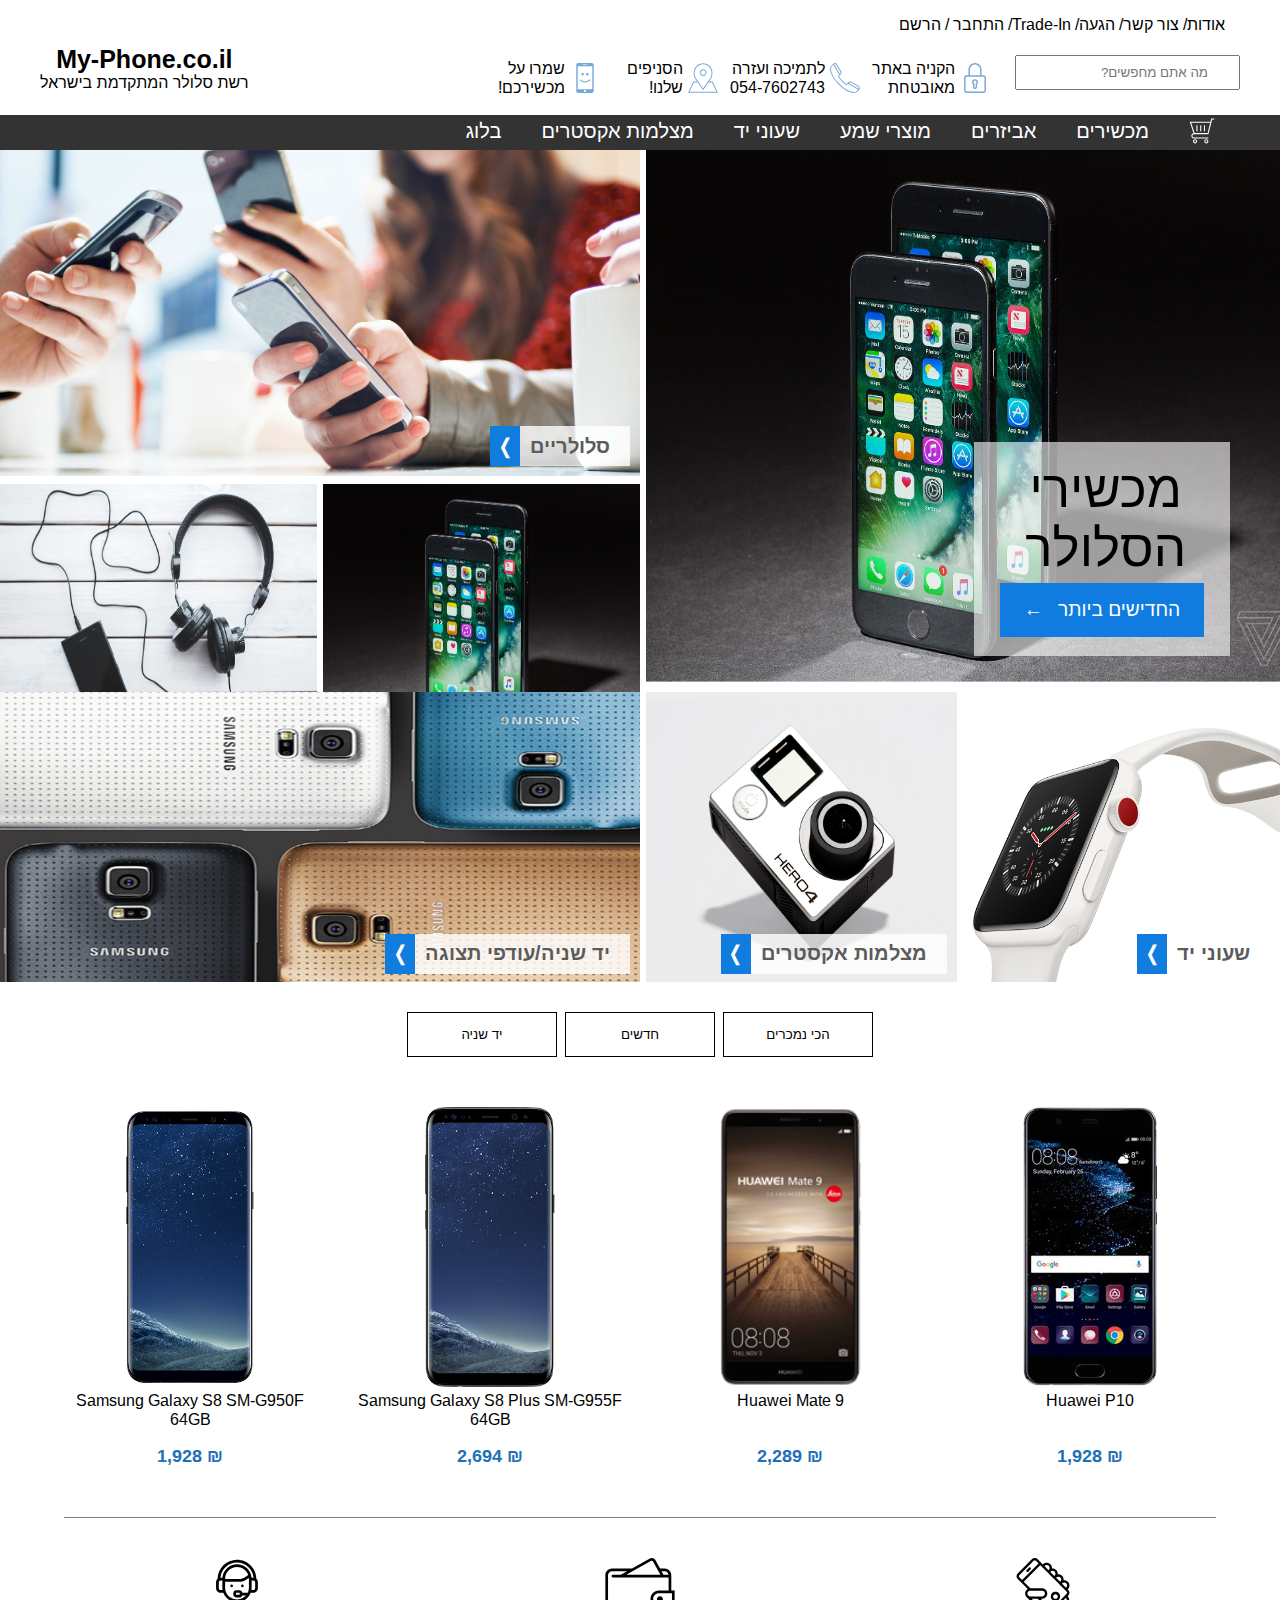
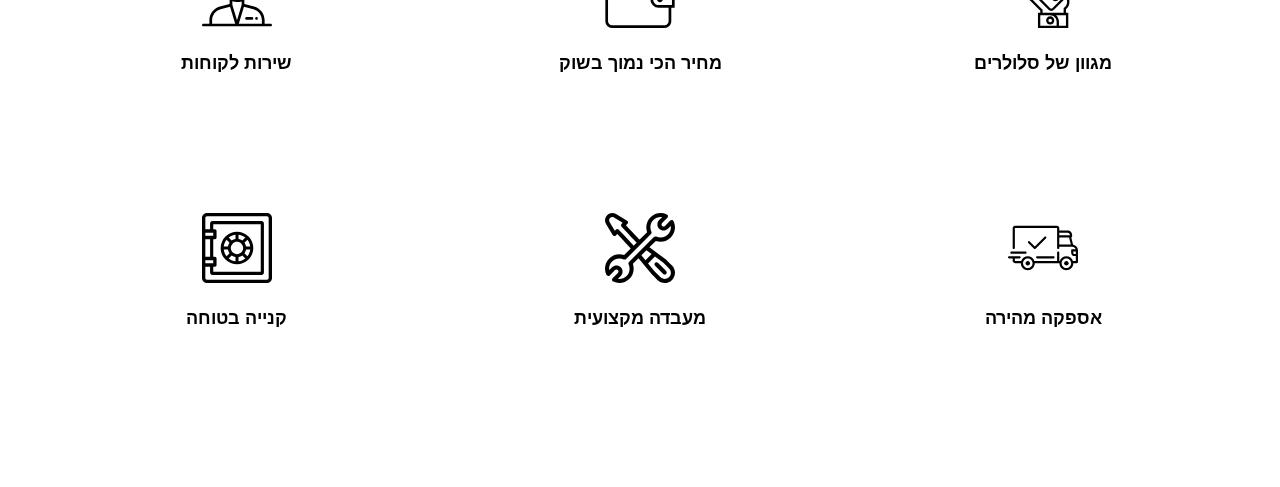
<file: index.html>
<!DOCTYPE html>
<html>

<head>
  <meta charset="utf-8">
  <title>My-Phone</title>
  <meta name="viewport" content="width=device-width,initial-scale=1">
  <link rel="stylesheet" href="css/header.css">
  <link rel="stylesheet" href="css/main-content.css">
  <link rel="stylesheet" href="css/slider.css">
  <link rel="stylesheet" href="css/query.css">
  <link href="https://fonts.googleapis.com/css?family=Arimo" rel="stylesheet">

</head>

<body>

  <header>
    <div class="header_wrapper">
      <div class="upper_nav">
        <a href="">אודות</a>/
        <a href="">צור קשר</a>/
        <a href="">הגעה</a>/
        <a href="">Trade-In</a>/
        <a href="">התחבר </a>/
        <a href="">הרשם</a>
      </div>
      <nav>
        <ul>
          <li><input type="text" placeholder="מה אתם מחפשים?"></li>
          <li><span><img src="image/nav-icons/lock.svg" alt="" width="30px"></span><span>הקניה באתר מאובטחת</span></li>
          <li><span><img src="image/nav-icons/phone-call.svg" alt="" width="30px" alt="" /></span><span>לתמיכה ועזרה 054-7602743</span></li>
          <li><span><img src="image/nav-icons/placeholder.svg" alt="" width="30px" alt=""></span><span>הסניפים שלנו!</span></li>
          <li><span><img src="image/nav-icons/smartphone-with-a-smile.svg" alt="" width="30px" alt=""></span><span>שמרו על מכשירכם!</span></li>

        </ul>


      </nav>


      <div class="logo">
        <a href="index.html">
      <span>My-Phone.co.il</span>
      <span>רשת סלולר המתקדמת בישראל</span>
    </a>

      </div>
    </div>

    <div class="tabs_nav">
      <div>
        <button><img src="image/shopping-cart.svg" alt="" width="26px;"></button>
        <button class="actibe_btn_header">מכשירים</button>
        <button class="actibe_btn_header">אביזרים</button>
        <button class="actibe_btn_header">מוצרי שמע</button>
        <button class="actibe_btn_header">שעוני יד</button>
        <button>מצלמות אקסטרים</button>
        <button>בלוג</button>

      </div>

    </div>
    <div class="mobile_nav">

      <button class="glass_img"> ⌕ </button>
      <button class="shopping_cart"><img src="image/shopping-cart.svg" alt="" width="26px;"></button>
      <div class="mobile_menu">
        <h3>כל הקטגוריות</h3>
        <div class="mobile_menu_button"><span></span><span></span><span></span></div>

      </div>
    </div>
  </header>


  <main>
    <div class="hidden_tab_container">


    </div>
    <div class="big_main_container">

      <div class="big_main_container_small_img">
        <div>
          <span class="images_label_btn">סלולריים</span>
          <img src="image/main/phone-in-hands.png" alt="">

        </div>
        <div>
          <img src="image/main/headphones.jpg" alt="">
          <span class="images_label_btn">ציוד שמע</span>
        </div>
        <div>
          <img src="image/main/big-phones-img.jpeg" alt="">
          <span class="images_label_btn">אביזרים נלווים</span>
        </div>
      </div>
      <div class="big_main_container_big_img">
        <div>
          <img src="image/main/big-phones-img.jpeg" alt="">
          <span class="big_image_label_btn"><p>מכשירי הסלולר</p><button>החדישים ביותר</button></span>
        </div>
      </div>


    </div>
    <div class="smaller_main_container">
      <div class="smaller_main_container_big">
        <div>
          <img src="image/main/galaxy.jpg" alt="">
          <span class="images_label_btn">יד שניה/עודפי תצוגה</span>
        </div>
      </div>
      <div class="smaller_main_container_small">
        <div>
          <img src="image/main/camera.jpg" alt="">
          <span class="images_label_btn">מצלמות אקסטרים</span>
        </div>
        <div>
          <img src="image/main/apple-watch.png" alt="">
          <span class="images_label_btn">שעוני יד</span>
        </div>
      </div>
    </div>

  </main>

  <div class="slider_wrapper">

    <div class="slider_buttons">
      <button class="best_sold">הכי נמכרים</button>
      <button class="new_phones">חדשים</button>
      <button class="second_hand">יד שניה</button>
    </div>

    <div class="slider_content">


    </div>



  </div>

  <div class="why_us_container">

  </div>
  <script src="js/jquery-3.2.1.min.js" charset="utf-8"></script>

  <script src="js/header.js" charset="utf-8"></script>
  <script src="js/slider.js" charset="utf-8"></script>
  <script src="js/ajax_tabs.js" charset="utf-8"></script>
  <script src="js/main.js" charset="utf-8"></script>

</body>

</html>
</file>
<file: css/header.css>
* {
  padding: 0px;
  margin: 0px;
  box-sizing: border-box;
}

body {
  padding: 0px;
  margin: 0px;
  font-family: 'Arimo', sans-serif;
  font-weight: 400;

}

ul {
  padding: 0px;
  text-decoration: none;
}

a {
  text-decoration: none;
  color: black;
}
button{
  cursor: pointer;
  outline: none;
}
header {
  width: 100%;
  background: white;
  height: 150px;
  display: flex;
  flex-direction: column;
  justify-content: space-between;
  position: fixed;
  z-index: 20;

}

.mobile_nav{
  width: 100%;
  height: 50px;
  display: none;
  position: relative;

}
.mobile_nav h3{
  width: auto;
  display: flex;
  align-items: center;
}
.mobile_menu{
  width: 180px;
  position: absolute;
  bottom: 7px;
  right: 150px;
  display: inline-flex;

  justify-content: space-between;


}
/*mobile toggle settings*/
.mobile_menu_button{
  width: 60px;
  height: 30px;
  position: relative;

  transform: rotate(0deg);
  transition: .5s ease-in-out;
  cursor: pointer;
  display: block;
  top:0px;

}

.mobile_menu_button span{
  display: block;
  position: absolute;
  height: 5px;
  width: 70%;
  background: black;
  border-radius: 13px;
  opacity: 1;
  left: 10%;

  transform: rotate(0deg);

  transition: .25s ease-in-out;
}
.mobile_menu_button span:nth-child(1) {
  top: 0px;

  transform-origin: left center;
}

.mobile_menu_button span:nth-child(2) {
  top: 10px;

  transform-origin: left center;
}

.mobile_menu_button span:nth-child(3) {
  top: 20px;

  transform-origin: left center;
}

.mobile_menu_button.open span:nth-child(1) {

  transform: rotate(50deg);
  top: -3px;
  left: 8px;
}

.mobile_menu_button.open span:nth-child(2) {
  width: 0%;
  opacity: 0;
}

.mobile_menu_button.open span:nth-child(3) {

  transform: rotate(-50deg);
  top: 30px;
  left: 8px;
}
.glass_img {
  width: 25px;
  border: none;
  outline: none;
  background: none;
  position: absolute;
  bottom:-5px;
  right: 90px;
  color: black;
  font-size: 50px;
  margin-top: 10px;
  }
  .shopping_cart{
    width: 50px;
    height: 100%;
    border: none;
    outline: none;
    background: #4E91D2;
    position: absolute;
    right: 0px;
    bottom: 0px;
  }
.header_wrapper {
  width: 1200px;
  margin: auto;
  position: relative;
}

.logo {
  font-family: "Gill Sans", "Gill Sans MT", Calibri, sans-serif;
  text-align: center;
  position: absolute;
  top:30px;

}
.logo span{
  display: block;

}
.logo span:first-child{
  font-size: 25px;
  font-weight: bold;
}
header .upper_nav {
  height: 40px;
  direction: rtl;
  width: 100%;
  padding-right: 15px;
}

header nav {
  width: 100%;
}

header nav ul {
  margin-left: auto;
  direction: rtl;
  width: 800px;
  display: flex;
  justify-content: flex-start;
}

header nav ul li {
  width: 130px;
  display: flex;
  align-items: center;
  justify-content: center;
}
header nav ul li span{
  display: flex;
  flex-direction: column;
}
header nav ul li span:first-child{
  margin-left: 5px;
}
header nav ul li:first-child {
  width: 250px;
  height: 45px;
}

header nav ul li:first-child input {
  width: 90%;
  height: 35px;
  padding-right: 30px;
}

header nav ul li:nth-child(4) span:last-child {
  width: 70px;
}

header .tabs_nav {
  width: 100%;
  display: flex;
  background-color: #333333;
  height: 35px;
  direction: rtl;
}

header .tabs_nav div {
  width: 1150px;
  margin: auto;
  display: flex;
  justify-content: flex-start;
}

header .tabs_nav div button {
  background: none;
  border: none;
  outline: none;
  font-size: 20px;
  color: white;
  display: flex;
  align-items: center;
  cursor: pointer;
  border-bottom: 3px solid #333333;
  border-top: 3px solid #333333;
  margin-left: 40px;
}

header .tabs_nav div button:hover {
  color: #6495ED;
  border-bottom: 3px solid #6495ED;
}
.ajax_tabs_wrapper{
  width: 95%;
  margin: auto;
  direction: rtl;
display: flex;
justify-content: space-around;
align-items:   flex-start;
  font-family: 'Arimo', sans-serif;
padding-top: 50px;
}
  .ajax_tabs_wrapper div{
    width: 30%;
  }
  .ajax_tabs_wrapper ul {
    list-style-type: none;
  }
  .ajax_tabs_wrapper ul li{
    line-height: 200%;
    font-size: 18px;
    color: gray;
    cursor: pointer;
    width: 80%;
    padding-right: 20px;
  }
    .ajax_tabs_wrapper ul li:hover {
      background: 	#00BFFF;
      color: white;
    }
  .ajax_tabs_wrapper ul button{
    width: 200px;
    height: 40px;
    border: 0.5px solid black;
    background: transparent;
    border-radius: 10px;
    margin-top: 100px;
    font-size: 16px;
  }
   .ajax_tabs_wrapper ul button:hover{
     background: gray;
     border: 10px solid gray;
     color: white;
     cursor: pointer;
   }
   .ajax_nav_photo{
     height: 420px;
     display: flex;
     align-items: flex-start;
   }
   .ajax_nav_photo img{
    max-width: 90%;
    max-height: 90%;
   }
     .ajax_tabs_wrapper .ajax_nav_text p{
       font-size: 17px;
       line-height: 140%;
     }
    .ajax_tabs_wrapper .ajax_nav_text p:first-child{
      font-size: 25px;
      font-weight: bold;
      padding-bottom: 25px;
    }
</file>
<file: css/main-content.css>
main {
  height: 65vw;
  box-sizing: border-box;
  position: relative;
  top: 150px;
  overflow: hidden;
}

.hidden_tab_container {
  width: 80%;
  height: 500px;
  display: none;
  position: fixed;
  left: 10%;
  top: 150px;
  background: white;
  z-index: 25;
}

.big_main_container {
  display: flex;
  justify-content: space-between;
  flex-wrap: wrap;
  height: 64%;
  width: 100%;
}

.big_main_container_big_img {
  width: 50%;
  height: 100%;
}

.big_main_container_big_img div {
  text-align: right;
  position: relative;
}

.big_main_container_big_img img {
  width: 99%;
  height: 41.6vw;
}

.big_main_container_small_img {
  width: 50%;
  height: auto;
  display: flex;
  flex-wrap: wrap;
  justify-content: space-between;
}

.big_main_container_small_img div {
  width: 49.5%;
  height: 45%;
  display: flex;
  align-items: flex-end;
  position: relative;
}

.big_main_container_small_img div img {
  width: 100%;
  height: 97%;
}

.big_main_container_small_img div:first-child {
  width: 100%;
  height: 55%;
}

.big_main_container_small_img div:first-child img {
  width: 100%;
  height: 100%;
}

.smaller_main_container {
  display: flex;
  justify-content: space-between;
  height: 35%;
  margin-top: 10px;
}

.smaller_main_container_small {
  width: 49.5%;
  display: flex;
  justify-content: space-between;
}

.smaller_main_container_small div {
  width: 49%;
  height: 100%;
  overflow: hidden;
  position: relative;
}

.smaller_main_container_small div:first-child img {
  transform: scaleX(1.4);
}

.smaller_main_container_small img {
  width: 100%;
  height: 100%;
}

.smaller_main_container_big {
  width: 50%;
  overflow: hidden;
}

.smaller_main_container_big img {
  width: 100%;
  height: 100%;
  transform: scale(1.2);
}

.smaller_main_container_big div {
  width: 100%;
  height: 100%;
  position: relative;
}

.images_label_btn {
  padding-right: 20px;
  cursor: pointer;
  width: auto;
  height: 40px;
  background: rgba(255, 255, 255, 0.8);
  position: absolute;
  bottom: 10px;
  right: 10px;
  display: flex;
  justify-content: center;
  align-items: center;
  font-size: 20px;
  color: #5B5B5B;
  font-weight: bold;
}

.images_label_btn::before {
  content: "❬";
  width: 30px;
  height: 100%;
  background: #107CDD;
  margin-right: 10px;
  display: flex;
  align-items: center;
  justify-content: center;
  color: white;
}

.big_image_label_btn {
  height: 40%;
  width: 40%;
  background: rgba(255, 255, 255, 0.6);
  position: absolute;
  bottom: 30px;
  right: 50px;
  display: flex;
  flex-wrap: wrap;
  align-items: center;
  justify-content: space-around;
}

.big_image_label_btn p {
  font-size: 4vw;
  width: 60%;
  height: 60%;
  text-align: center;
  display: flex;
  align-items: center;
  font-family: "Century Gothic", CenturyGothic, AppleGothic, sans-serif;
  margin-top: 5%;
}

.big_image_label_btn button {
  width: 80%;
  height: 25%;
  color: white;
  background: #107CDF;
  text-align: center;
  border: none;
  font-size: 1.5vw;
  margin-bottom: 25px;
}

.big_image_label_btn button::before {
  content: "←";
  margin-right: 15px;
}

.why_us_container {
  height: 550px;
  display: flex;
  width: 90%;
  margin: auto;
  justify-content: space-between;
  flex-wrap: wrap;
  margin-top: 20px;
  padding-top: 40px;
  border-top: 0.5px solid gray;
}

.why_us_container div {
  width: 30%;
  height: 200px;
  text-align: center;
  cursor: pointer;
  position: relative;
}

.why_us_container div div {
  position: absolute;
  width: 100%;
  height: 100%;
}

.why_us_container div div p {
  opacity: 0;
  transform: rotateY(180deg);
  width: 60%;
  margin: auto;
}

.why_us_container div:hover p, .why_us_container div:hover img {
  transform: rotateY(180deg);
  transition-duration: 1s;
  opacity: 0;
}

.why_us_container div img {
  width: 70px;
  transform: rotateY(0deg);
  transition-duration: 1s;
}

.why_us_container div p {
  margin-top: 20px;
  font-size: 18px;
  font-weight: bold;
  transform: rotateY(0deg);
  transition-duration: 1s;
}

.why_us_container div:hover div p {
  opacity: 1;
  transform: rotateY(0deg);
}
</file>
<file: css/slider.css>
.slider_wrapper{
  margin-top: 150px;
    overflow: hidden;
    position: relative;
    box-sizing: border-box;
}


.slider_buttons{
  height: auto;
  display: flex;
  flex-wrap: wrap;
  align-items: center;
  justify-content: center;
  direction: rtl;
  margin-bottom: 30px;
  margin-top: 30px;
}
.slider_buttons button{
  width: 150px;
  height: 45px;
  border: 0.6px solid black;
  background: white;
  margin-right: 4px;
  margin-left: 4px;
  margin-bottom: 10px;
}

.slider_content{
  height: auto;
  display: flex;
  flex-wrap: wrap;
  justify-content: center;
  align-items: center;


}
.slider_content div{
  width:300px;
  height: 400px;
  text-align: center;
  position: relative;


}

.slider_content div:hover .item_price{
  opacity: 0;
}
.item_hidden_text{
  font-size: 14px;
  line-height: 120%;
}
.slider_content .slider_item>div{
  width: 100%;
  height: 100%;
  position: absolute;
  display: flex;
  flex-direction: column;
  display: none;
  background: rgba(255, 255, 255, 0.75);
  color: black;
  padding-top: 50px;
  border: 0.5px solid black;
}
.slider_content .slider_item:hover div{
  display: block;
}
.slider_content div>div p{
  margin-bottom: 20px;
}
.slider_content div .item_img{
  width: auto;
  height: 70%;
  margin-top: 10px;

}
.slider_content  p{
  width: 90%;
  margin: auto;
}
.slider_content div .item_price{
  position: absolute;
  bottom: 30px;
  color: #1e71b7;
  font-size: 18px;
  font-weight: bold;
  width: 100%;

}
.slider_content  .item_price_hidden{
  color: #1e71b7;
  font-size: 18px;
  font-weight: bold;
  width: 100%;

}

.item_btn{
  width: 60%;
  margin: auto;
  height: 40px;
  background: #1E71B7;
  color: white;
  border: none;
  font-size: 18px;
}
</file>
<file: css/query.css>
@media screen and (max-width:1200px){.header_wrapper{width:100%;}
.logo{padding-left:40px;}
header .tabs_nav{padding-right:20px;}
}
@media screen and (min-width:1000px){header .tabs_nav{display:block!important;width:100%;}
nav ul li:first-child{display:block!important;}
}
@media screen and (max-width:1000px){header{height:140px;}
main{top:110px;}
header .tabs_nav{display:none;position:fixed;top:140px;width:100%;}
header .tabs_nav div{justify-content:space-around;width:100%;}
header .tabs_nav div button:first-child{display:none;}
header .upper_nav{height:40px;direction:rtl;width:50%;padding-right:15px;position:absolute;top:83px;right:370px;font-size:15px;}
.mobile_nav{display:block;}
.logo{font-family:"Gill Sans", "Gill Sans MT", Calibri, sans-serif;text-align:center;position:fixed;top:30px;}
header nav ul{width:700px;}
header nav ul li:first-child{position:fixed;left:0px;top:140px;display:flex;align-items:flex-start;width:100%;display:none;border:none;border-top:1px solid grey;z-index:30;}
header nav ul li:first-child input{width:100%;height:100%;border:none;outline:none;padding-right:50px;font-size:20px;}
.hidden_tab_container{width:100%;left:0%;top:175px;}
.ajax_tabs_wrapper ul li{font-size:16px;width:85%;}
.ajax_tabs_wrapper .ajax_nav_text p{font-size:15px;line-height:140%;}
}
@media screen and (max-width:900px){main{height:auto;}
.big_main_container{flex-wrap:wrap;height:50%;width:100%;}
.big_main_container_big_img{width:100%;height:50%;order:1;overflow:hidden;margin-bottom:5px;}
.big_main_container_big_img img{height:auto;width:78%;transform:scale(1.6);padding-top:12%;}
.big_main_container_small_img{order:2;width:100%;}
.big_main_container_small_img div:nth-child(2){height:auto;}
.smaller_main_container_small div{width:49.5%;height:100%;}
.smaller_main_container{display:flex;justify-content:space-between;height:35%;margin-top:5px;flex-wrap:wrap;}
.smaller_main_container_small{width:100%;display:flex;justify-content:space-between;order:0;}
.smaller_main_container_big{width:100%;height:50vw;overflow:hidden;order:1;margin-top:8px;}
.images_label_btn{width:auto;font-size:3vw;padding-right:10px;}
.big_image_label_btn{bottom:20px;right:30%;height:40%;}
.big_image_label_btn p{font-size:5vw;}
.big_image_label_btn button{font-size:2.6vw;width:100%;height:32%;margin-top:10px;}
.why_us_container{justify-content:space-around;}
.why_us_container div{width:45%;height:150px;}
.why_us_container div div p{width:90%;font-size:12px;}
.why_us_container div img{width:50px;}
.why_us_container div p{font-size:12px;}
}
@media screen and (max-width:800px){header{height:115px;}
header nav ul li{display:none;}
header .upper_nav{display:none;}
.logo{font-family:"Gill Sans", "Gill Sans MT", Calibri, sans-serif;text-align:center;position:static;margin:auto;margin-top:10px;}
header .tabs_nav{display:none;position:fixed;top:95px;width:100%;height:auto;background:white;padding-right:0px;margin-top:20px;}
header .tabs_nav div button{border:none;color:black;width:100%;padding-right:30px;padding-bottom:10px;padding-top:10px;display:flex;justify-content:space-between;border-bottom:1px solid lightgray;}
header .tabs_nav div button::after{content:"❯";padding-left:30px;}
header .tabs_nav div button:hover{background:white;border:none;color:black;}
header .tabs_nav div{flex-direction:column;background:#EBEBEB;}
header nav ul li:first-child{top:115px;height:60px;}
.mobile_nav{background:#333333;color:white;}
.mobile_menu_button span{background:white;}
.glass_img{color:white;}
}
@media screen and (max-width:550px){.mobile_menu{right:120px;width:150px;}
.mobile_menu h3{font-size:15px;}
.glass_img{right:80px;width:30px;}
}
</file>
